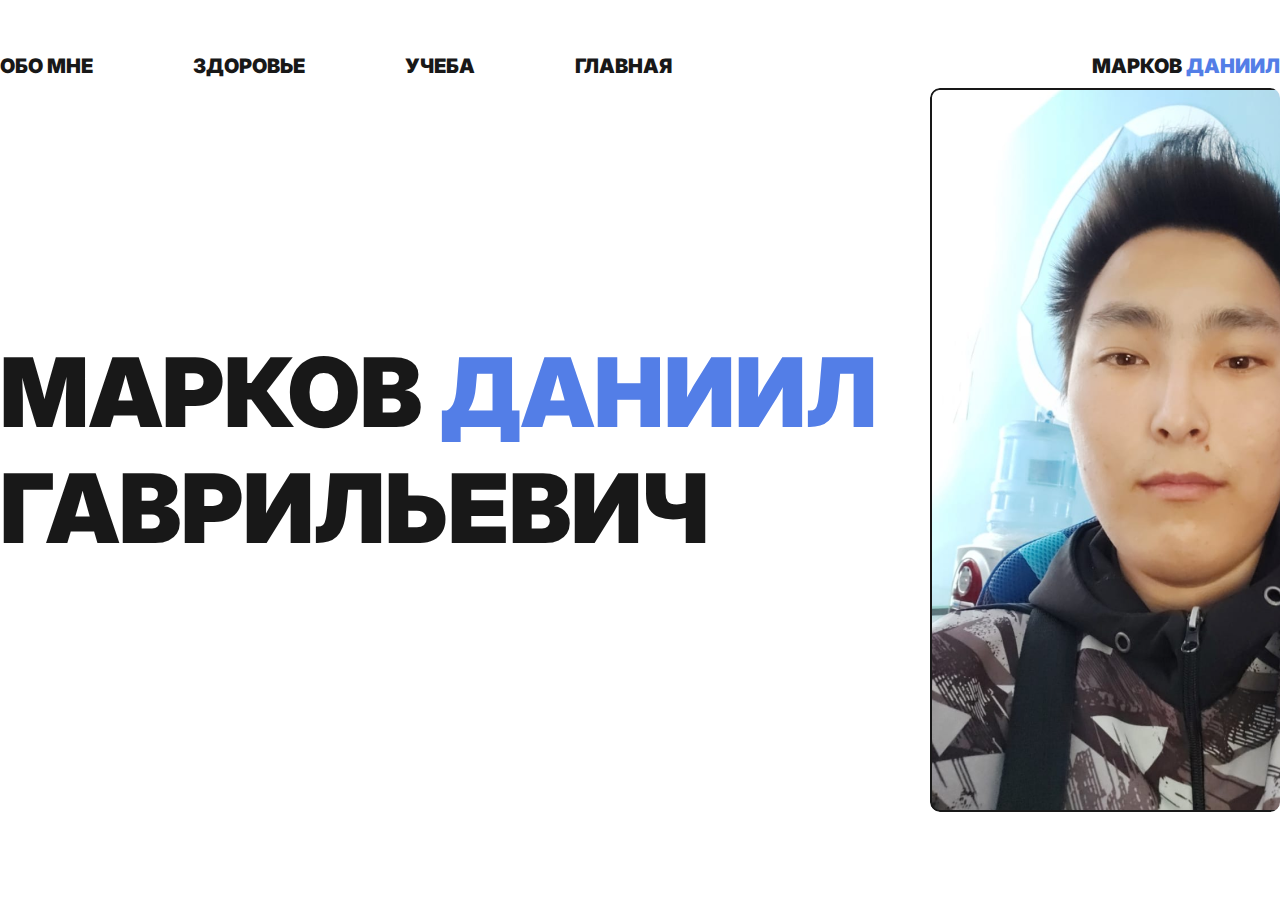
<file: index.html>
<!DOCTYPE html>
<html lang="en">
<head>
    <meta charset="UTF-8">
    <meta http-equiv="X-UA-Compatible" content="IE=edge">
    <meta name="viewport" content="width=device-width, initial-scale=1.0">
    <link rel="stylesheet" href="css/main.css">
    <title>Учебная Практика</title>
</head>
<body>
    
    <header class="header">
        <div class="header__container _container">
            <div class="header__body">
                <ul class="header__list">
                    <li><a href="me.html">Обо мне</a></li>
                    <li><a href="health.html">Здоровье</a></li>
                    <li><a href="education.html">Учеба</a></li>
                    <li><a href="index.html">Главная</a></li>
                </ul>
                <a href="index.html" class="header__logo">Марков <span>Даниил</span></a>
            </div>
        </div>
    </header>

    <section class="home full">
        <div class="home__container _container">
            <div class="home__body">
                <div class="home__heading">Марков <span>Даниил</span> Гаврильевич</div>
                <div class="home__image"></div>
            </div>
        </div>
    </section>

</body>
</html>
</file>
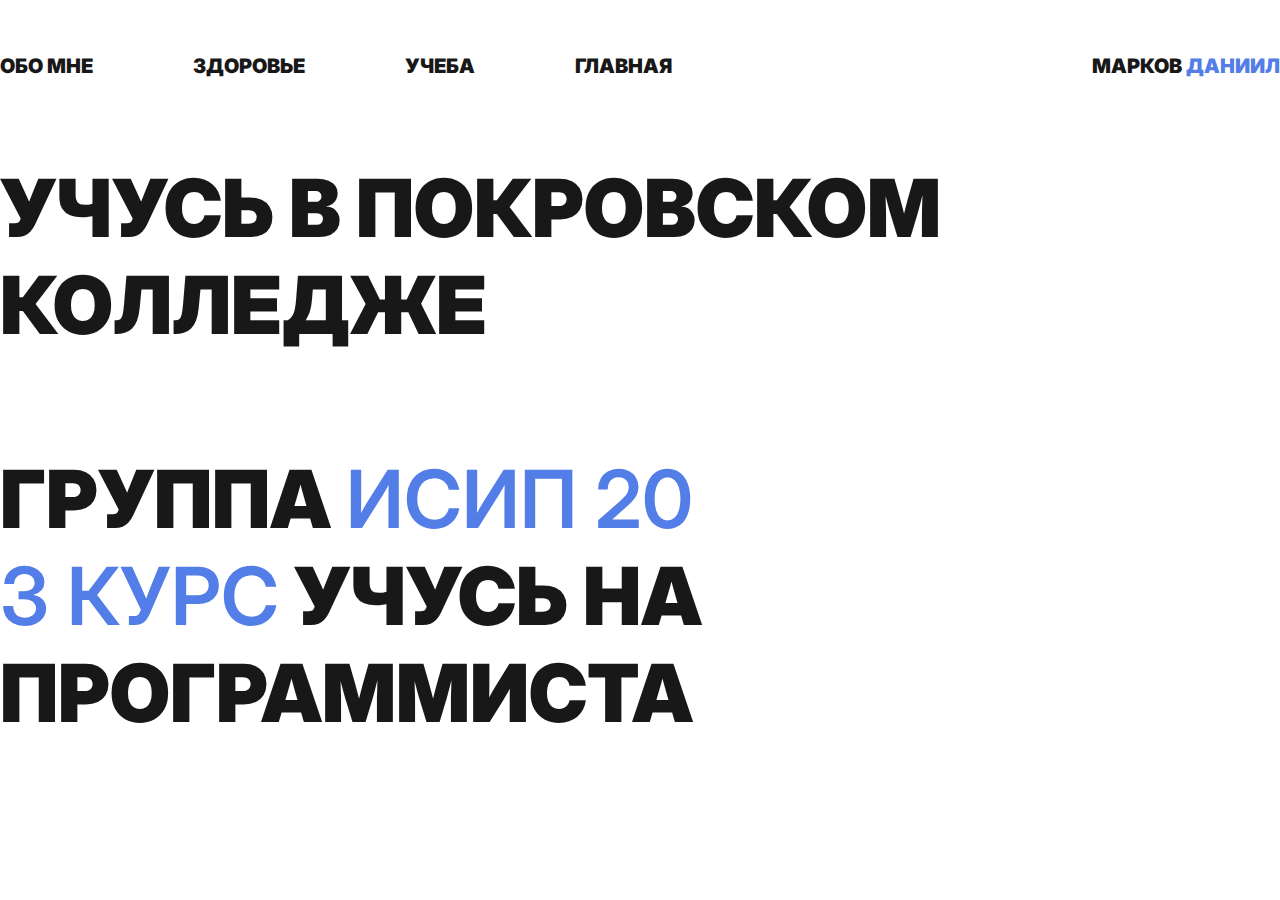
<file: education.html>
<!DOCTYPE html>
<html lang="en">
<head>
    <meta charset="UTF-8">
    <meta http-equiv="X-UA-Compatible" content="IE=edge">
    <meta name="viewport" content="width=device-width, initial-scale=1.0">
    <link rel="stylesheet" href="css/main.css">
    <title>Учебная Практика</title>
</head>
<body>
    
    <header class="header">
        <div class="header__container _container">
            <div class="header__body">
                <ul class="header__list">
                    <li><a href="me.html">Обо мне</a></li>
                    <li><a href="health.html">Здоровье</a></li>
                    <li><a href="education.html">Учеба</a></li>
                    <li><a href="index.html">Главная</a></li>
                </ul>
                <a href="index.html" class="header__logo">Марков <span>Даниил</span></a>
            </div>
        </div>
    </header>

    <section class="me bg full">
        <div class="me__container _container">
            <div class="me__body">
                <div class="me__text">
                    Учусь в Покровском колледже <br><br>

                    Группа <span>ИСИП 20</span> <br>
                    <span>3 курс</span> учусь на Программиста  
                </div>
            </div>
        </div>
    </section>

</body>
</html>
</file>
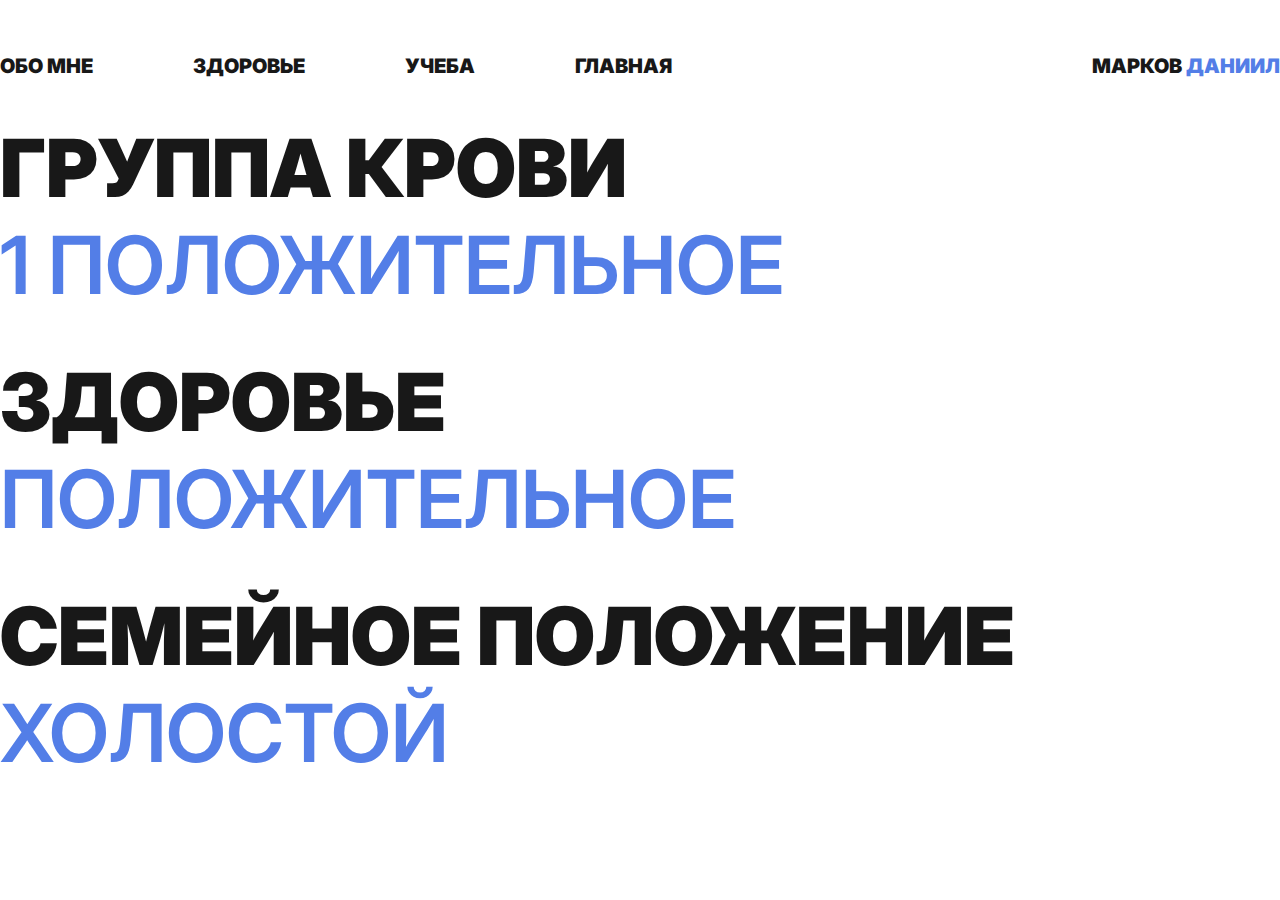
<file: health.html>
<!DOCTYPE html>
<html lang="en">
<head>
    <meta charset="UTF-8">
    <meta http-equiv="X-UA-Compatible" content="IE=edge">
    <meta name="viewport" content="width=device-width, initial-scale=1.0">
    <link rel="stylesheet" href="css/main.css">
    <title>Учебная Практика</title>
</head>
<body>
    
    <header class="header">
        <div class="header__container _container">
            <div class="header__body">
                <ul class="header__list">
                    <li><a href="me.html">Обо мне</a></li>
                    <li><a href="health.html">Здоровье</a></li>
                    <li><a href="education.html">Учеба</a></li>
                    <li><a href="index.html">Главная</a></li>
                </ul>
                <a href="index.html" class="header__logo">Марков <span>Даниил</span></a>
            </div>
        </div>
    </header>

    <section class="me bg full">
        <div class="me__container _container">
            <div class="me__body">
                <div class="me__title mb40">
                    Группа крови <br>
                    <span>1 положительное</span>
                </div>
                <div class="me__text mb40">
                    Здоровье <br>
                    <span>положительное </span>
                </div>
                <div class="me__text">
                    Семейное положение <br>
                    <span>холостой</span>
                </div>
            </div>
        </div>
    </section>

</body>
</html>
</file>
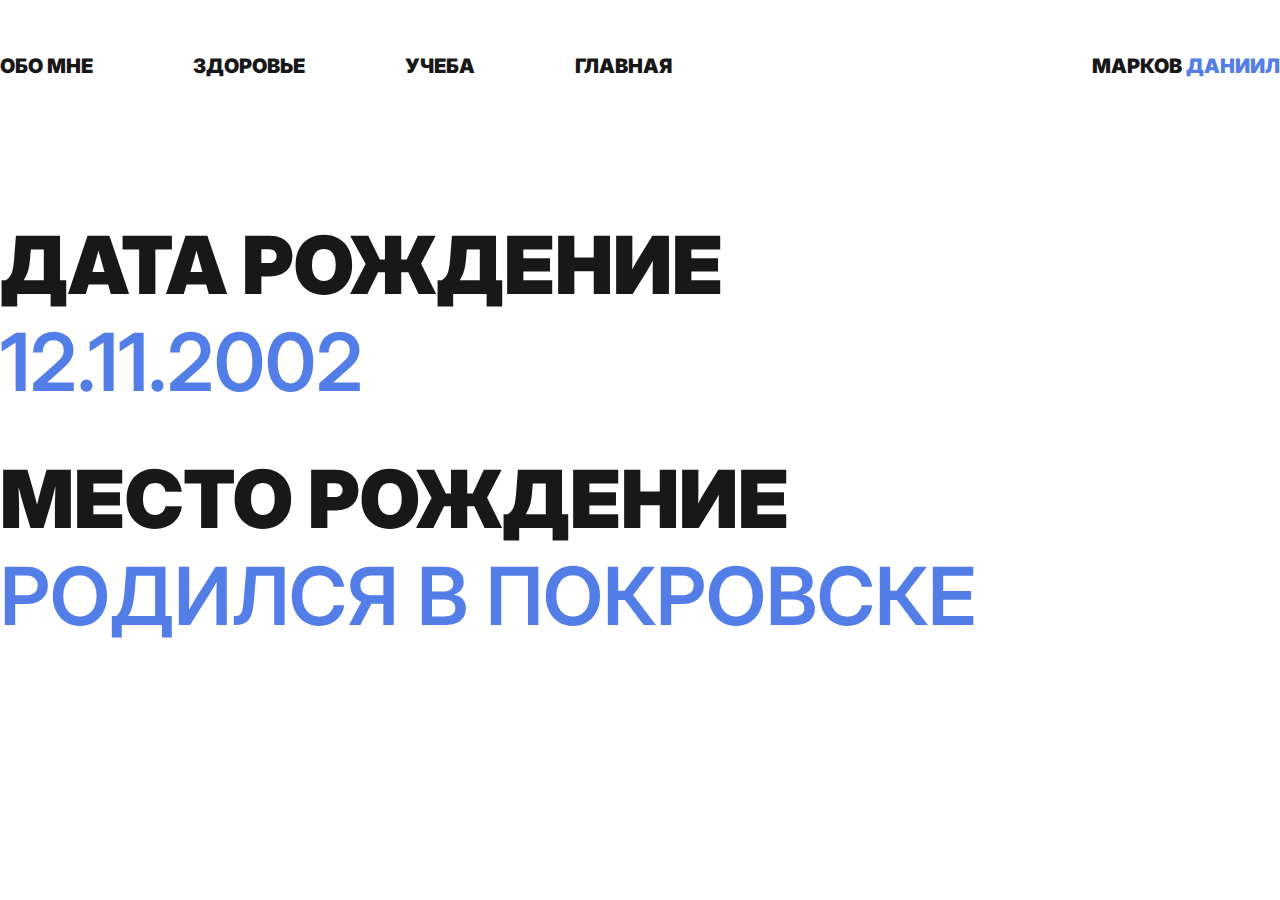
<file: me.html>
<!DOCTYPE html>
<html lang="en">
<head>
    <meta charset="UTF-8">
    <meta http-equiv="X-UA-Compatible" content="IE=edge">
    <meta name="viewport" content="width=device-width, initial-scale=1.0">
    <link rel="stylesheet" href="css/main.css">
    <title>Учебная Практика</title>
</head>
<body>
    
    <header class="header">
        <div class="header__container _container">
            <div class="header__body">
                <ul class="header__list">
                    <li><a href="me.html">Обо мне</a></li>
                    <li><a href="health.html">Здоровье</a></li>
                    <li><a href="education.html">Учеба</a></li>
                    <li><a href="index.html">Главная</a></li>
                </ul>
                <a href="index.html" class="header__logo">Марков <span>Даниил</span></a>
            </div>
        </div>
    </header>

    <section class="me bg full">
        <div class="me__container _container">
            <div class="me__body">
                <div class="me__title mb40">
                    Дата рождение <br>
                    <span>12.11.2002</span>
                </div>
                <div class="me__text mb40">
                    Место рождение  <br>
                    <span>Родился в Покровске</span>
                </div>
            </div>
        </div>
    </section>

</body>
</html>
</file>
<file: css/main.css>
@import url("https://fonts.googleapis.com/css2?family=Inter:wght@400;500;600;700;800;900&display=swap");
*:where(:not(html, iframe, canvas, img, svg, video, audio):not(svg *, symbol *)) {
  all: unset;
  display: revert;
}

* {
  scroll-behavior: smooth;
}

*,
*::before,
*::after {
  -webkit-box-sizing: border-box;
          box-sizing: border-box;
}

a, button {
  cursor: revert;
}

ol, ul, menu {
  list-style: none;
}

img {
  max-width: 100%;
}

table {
  border-collapse: collapse;
}

input, textarea {
  -webkit-user-select: auto;
}

textarea {
  white-space: revert;
}

meter {
  -webkit-appearance: revert;
  -moz-appearance: revert;
       appearance: revert;
}

::-webkit-input-placeholder {
  color: unset;
}

::-moz-placeholder {
  color: unset;
}

:-ms-input-placeholder {
  color: unset;
}

::-ms-input-placeholder {
  color: unset;
}

::placeholder {
  color: unset;
}

:where([hidden]) {
  display: none;
}

:where([contenteditable]:not([contenteditable=false])) {
  -moz-user-modify: read-write;
  -webkit-user-modify: read-write;
  overflow-wrap: break-word;
  -webkit-line-break: after-white-space;
  -webkit-user-select: auto;
}

:where([draggable=true]) {
  -webkit-user-drag: element;
}

.full {
  min-height: 100vh;
}

.title {
  font-weight: 900;
  font-size: 80px;
  line-height: 97px;
  text-transform: uppercase;
}
.title span {
  color: #537EE7;
  font-weight: 600;
}

* {
  margin: 0;
  padding: 0;
  -webkit-box-sizing: border-box;
          box-sizing: border-box;
  scroll-behavior: smooth;
}

html,
body {
  overflow-x: hidden;
  font-size: 16px;
  color: #181818;
  background: #fff;
  font-family: "Inter", sans-serif;
}
html::-webkit-scrollbar,
body::-webkit-scrollbar {
  width: 0;
}
html a,
body a {
  text-decoration: none;
  color: #181818;
}
html li,
body li {
  list-style: none;
}

._container {
  max-width: 1620px;
  margin: 0 auto;
  overflow: hidden;
}

.header {
  position: absolute;
  left: 0;
  top: 0;
  width: 100%;
}
.header__container {
  overflow: visible;
}
.header__body {
  margin-top: 52px;
  display: -webkit-box;
  display: -ms-flexbox;
  display: flex;
  -webkit-box-pack: justify;
      -ms-flex-pack: justify;
          justify-content: space-between;
  -webkit-box-align: center;
      -ms-flex-align: center;
          align-items: center;
}
.header__list {
  display: -webkit-box;
  display: -ms-flexbox;
  display: flex;
}
.header__list li {
  margin-right: 100px;
}
.header__list li:last-child {
  margin-right: 0;
}
.header__list li a {
  position: relative;
  font-weight: 900;
  font-size: 20px;
  line-height: 29px;
  text-transform: uppercase;
}
.header__logo {
  font-weight: 900;
  font-size: 20px;
  line-height: 29px;
  text-transform: uppercase;
}
.header__logo span {
  color: #537EE7;
}

.home__container {
  min-height: 100vh;
}
.home__body {
  display: -webkit-box;
  display: -ms-flexbox;
  display: flex;
  -webkit-box-pack: justify;
      -ms-flex-pack: justify;
          justify-content: space-between;
  -webkit-box-align: center;
      -ms-flex-align: center;
          align-items: center;
  min-height: 100vh;
}
.home__heading {
  font-weight: 900;
  font-size: 96px;
  line-height: 116px;
  text-transform: uppercase;
  max-width: 930px;
}
.home__heading span {
  color: #537EE7;
}
.home__image {
  width: 543px;
  height: 724px;
  border-radius: 10px;
  background: url(../source/home.png);
  border-radius: 2px solid #181818;
}

.education__body {
  display: -webkit-box;
  display: -ms-flexbox;
  display: flex;
  -webkit-box-orient: vertical;
  -webkit-box-direction: normal;
      -ms-flex-direction: column;
          flex-direction: column;
  -webkit-box-align: center;
      -ms-flex-align: center;
          align-items: center;
  -webkit-box-pack: center;
      -ms-flex-pack: center;
          justify-content: center;
}
.education__title {
  text-align: center;
  margin-bottom: 62px;
}
.education__text {
  font-weight: 400;
  font-size: 32px;
  line-height: 32px;
  margin-bottom: 115px;
}
.education__info {
  font-weight: 400;
  font-size: 32px;
  line-height: 44px;
  text-align: justify;
}
.education__image {
  position: absolute;
  bottom: 0px;
  width: 250px;
  height: 250px;
  background: url(../source/educational.png);
  background-repeat: no-repeat;
  background-size: contain;
}

.health__body {
  display: -webkit-box;
  display: -ms-flexbox;
  display: flex;
  -webkit-box-orient: vertical;
  -webkit-box-direction: normal;
      -ms-flex-direction: column;
          flex-direction: column;
  -webkit-box-align: center;
      -ms-flex-align: center;
          align-items: center;
  -webkit-box-pack: center;
      -ms-flex-pack: center;
          justify-content: center;
}
.health__title {
  margin-bottom: 48px;
}
.health__text {
  font-weight: 400;
  font-size: 32px;
  line-height: 32px;
}
.health__image {
  position: absolute;
  bottom: 200px;
  width: 180px;
  height: 180px;
  background: url(../source/health.png);
  background-repeat: no-repeat;
  background-size: cover;
}

.me__container {
  min-height: 100vh;
}
.me__body {
  display: -webkit-box;
  display: -ms-flexbox;
  display: flex;
  -webkit-box-orient: vertical;
  -webkit-box-direction: normal;
      -ms-flex-direction: column;
          flex-direction: column;
  -webkit-box-pack: center;
      -ms-flex-pack: center;
          justify-content: center;
  min-height: 100vh;
}
.me__title {
  font-weight: 900;
  font-size: 80px;
  line-height: 97px;
  text-transform: uppercase;
}
.me__title span {
  color: #537EE7;
  font-weight: 600;
}
.me__text {
  font-weight: 900;
  font-size: 80px;
  line-height: 97px;
  text-transform: uppercase;
}
.me__text span {
  color: #537EE7;
  font-weight: 600;
}
.me .mb40 {
  margin-bottom: 40px;
}
.me .ml30 {
  margin-left: 30px;
}
</file>
